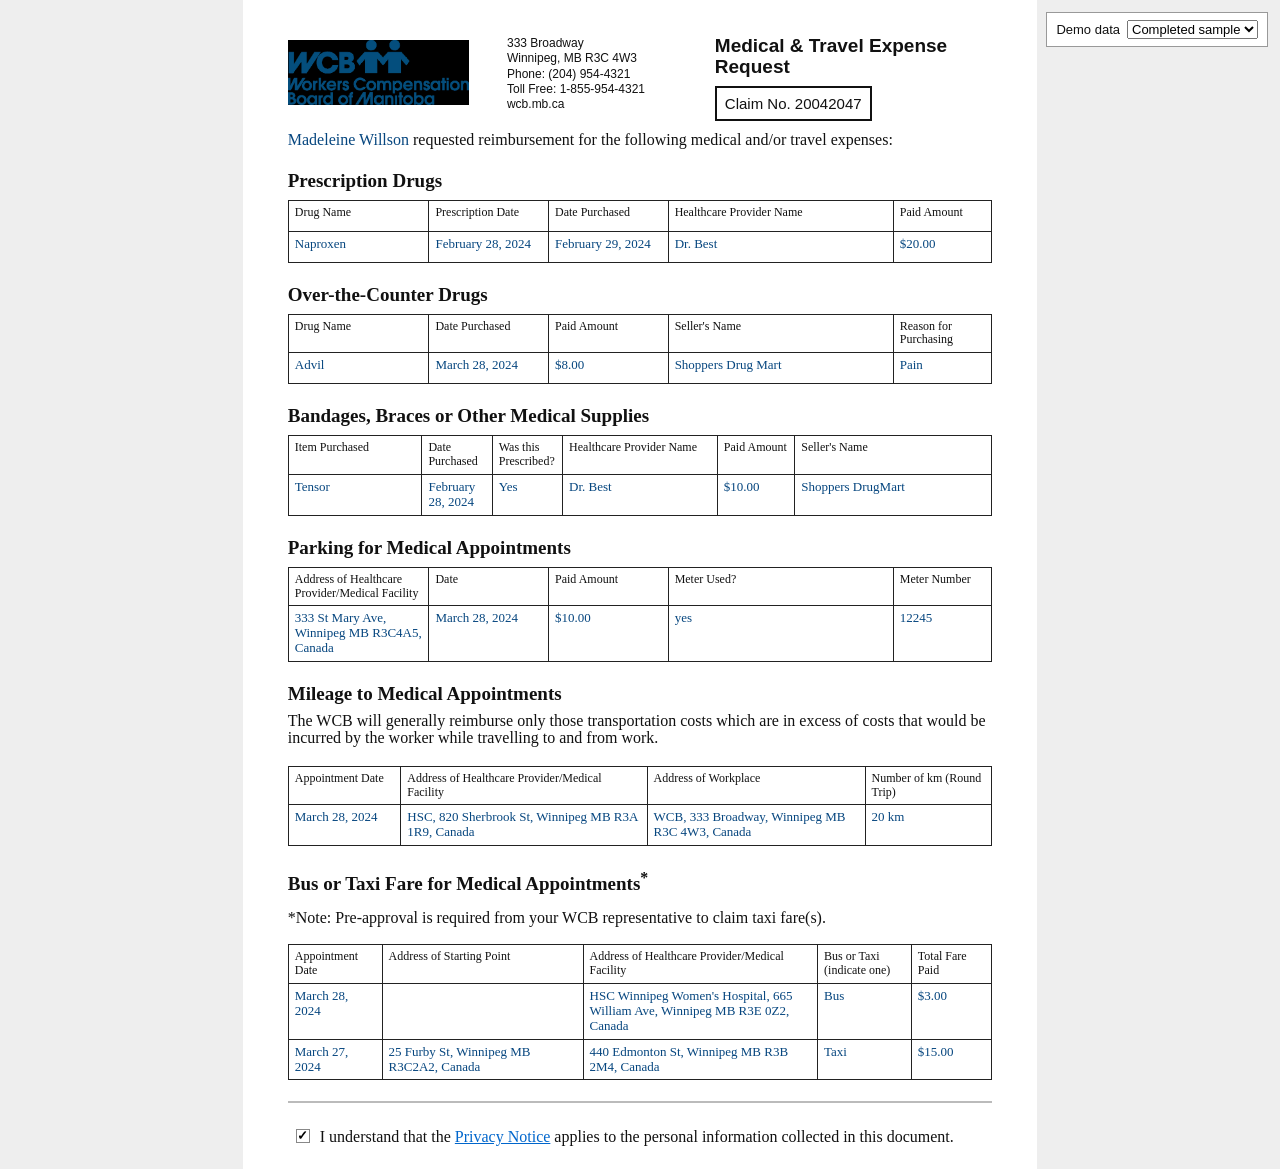
<file: Medical_Travel_Expense_Request/index.html>
<!DOCTYPE html>
<html lang="en">
<head>
  <meta charset="UTF-8">
  <meta name="viewport" content="width=device-width, initial-scale=1.0">
  <title>Medical & Travel Expense Request</title>
  <link rel="stylesheet" href="style.css">
</head>
<body>
<aside class="demo-controls" aria-label="Demo data controls">
  <label for="expense-demo">Demo data</label>
  <select id="expense-demo">
    <option value="sample">Completed sample</option>
    <option value="expanded">Expanded claim</option>
  </select>
</aside>
<main class="document">

  <section class="page">
    <header class="top-header">
      <img src="wcb-logo.png" class="wcb-logo" alt="Workers Compensation Board of Manitoba">
      <div class="office-info">
        <div>333 Broadway</div>
        <div>Winnipeg, MB R3C 4W3</div>
        <div>Phone: (204) 954-4321</div>
        <div>Toll Free: 1-855-954-4321</div>
        <div>wcb.mb.ca</div>
      </div>
      <div class="title-area">
        <h1>Medical &amp; Travel Expense<br>Request</h1>
        <div class="claim-box">Claim No. <span data-expense="claimNumber" contenteditable="true" spellcheck="false">20042047</span></div>
      </div>
    </header>

    <p class="intro"><span class="blue" data-expense="workerName" contenteditable="true" spellcheck="false">Madeleine Willson</span> requested reimbursement for the following medical and/or travel expenses:</p>

    <h2>Prescription Drugs</h2>
    <table>
      <thead><tr><th>Drug Name</th><th>Prescription Date</th><th>Date Purchased</th><th>Healthcare Provider Name</th><th>Paid Amount</th></tr></thead>
      <tbody id="prescription-rows"></tbody>
    </table>

    <h2>Over-the-Counter Drugs</h2>
    <table>
      <thead><tr><th>Drug Name</th><th>Date Purchased</th><th>Paid Amount</th><th>Seller's Name</th><th>Reason for Purchasing</th></tr></thead>
      <tbody id="over-counter-rows"></tbody>
    </table>

    <h2>Bandages, Braces or Other Medical Supplies</h2>
    <table class="supplies">
      <thead><tr><th>Item Purchased</th><th>Date Purchased</th><th>Was this Prescribed?</th><th>Healthcare Provider Name</th><th>Paid Amount</th><th>Seller's Name</th></tr></thead>
      <tbody id="supply-rows"></tbody>
    </table>

    <h2>Parking for Medical Appointments</h2>
    <table>
      <thead><tr><th>Address of Healthcare Provider/Medical Facility</th><th>Date</th><th>Paid Amount</th><th>Meter Used?</th><th>Meter Number</th></tr></thead>
      <tbody id="parking-rows"></tbody>
    </table>

    <h2> Mileage to Medical Appointments</h2>
    <p class="note">The WCB will generally reimburse only those transportation costs which are in excess of costs that would be<br>incurred by the worker while travelling to and from work.</p>
    <table class="mileage">
      <thead><tr><th>Appointment Date</th><th>Address of Healthcare Provider/Medical Facility</th><th>Address of Workplace</th><th>Number of km (Round<br>Trip)</th></tr></thead>
      <tbody id="mileage-rows"></tbody>
    </table>

  </section>

  <section class="page page-two">
    <h2>Bus or Taxi Fare for Medical Appointments<sup>*</sup></h2>
    <p class="asterisk">*Note: Pre-approval is required from your WCB representative to claim taxi fare(s).</p>

    <table class="transport">
      <thead><tr><th>Appointment Date</th><th>Address of Starting Point</th><th>Address of Healthcare Provider/Medical Facility</th><th>Bus or Taxi<br>(indicate one)</th><th>Total Fare<br>Paid</th></tr></thead>
      <tbody id="transport-rows"></tbody>
    </table>

    <hr>

    <label class="privacy-check">
      <input type="checkbox" checked>
      <span>I understand that the <a href="#" onclick="return false;">Privacy Notice</a> applies to the personal information collected in this document.</span>
    </label>

  </section>
</main>
<script src="script.js"></script>
</body>
</html>
</file>
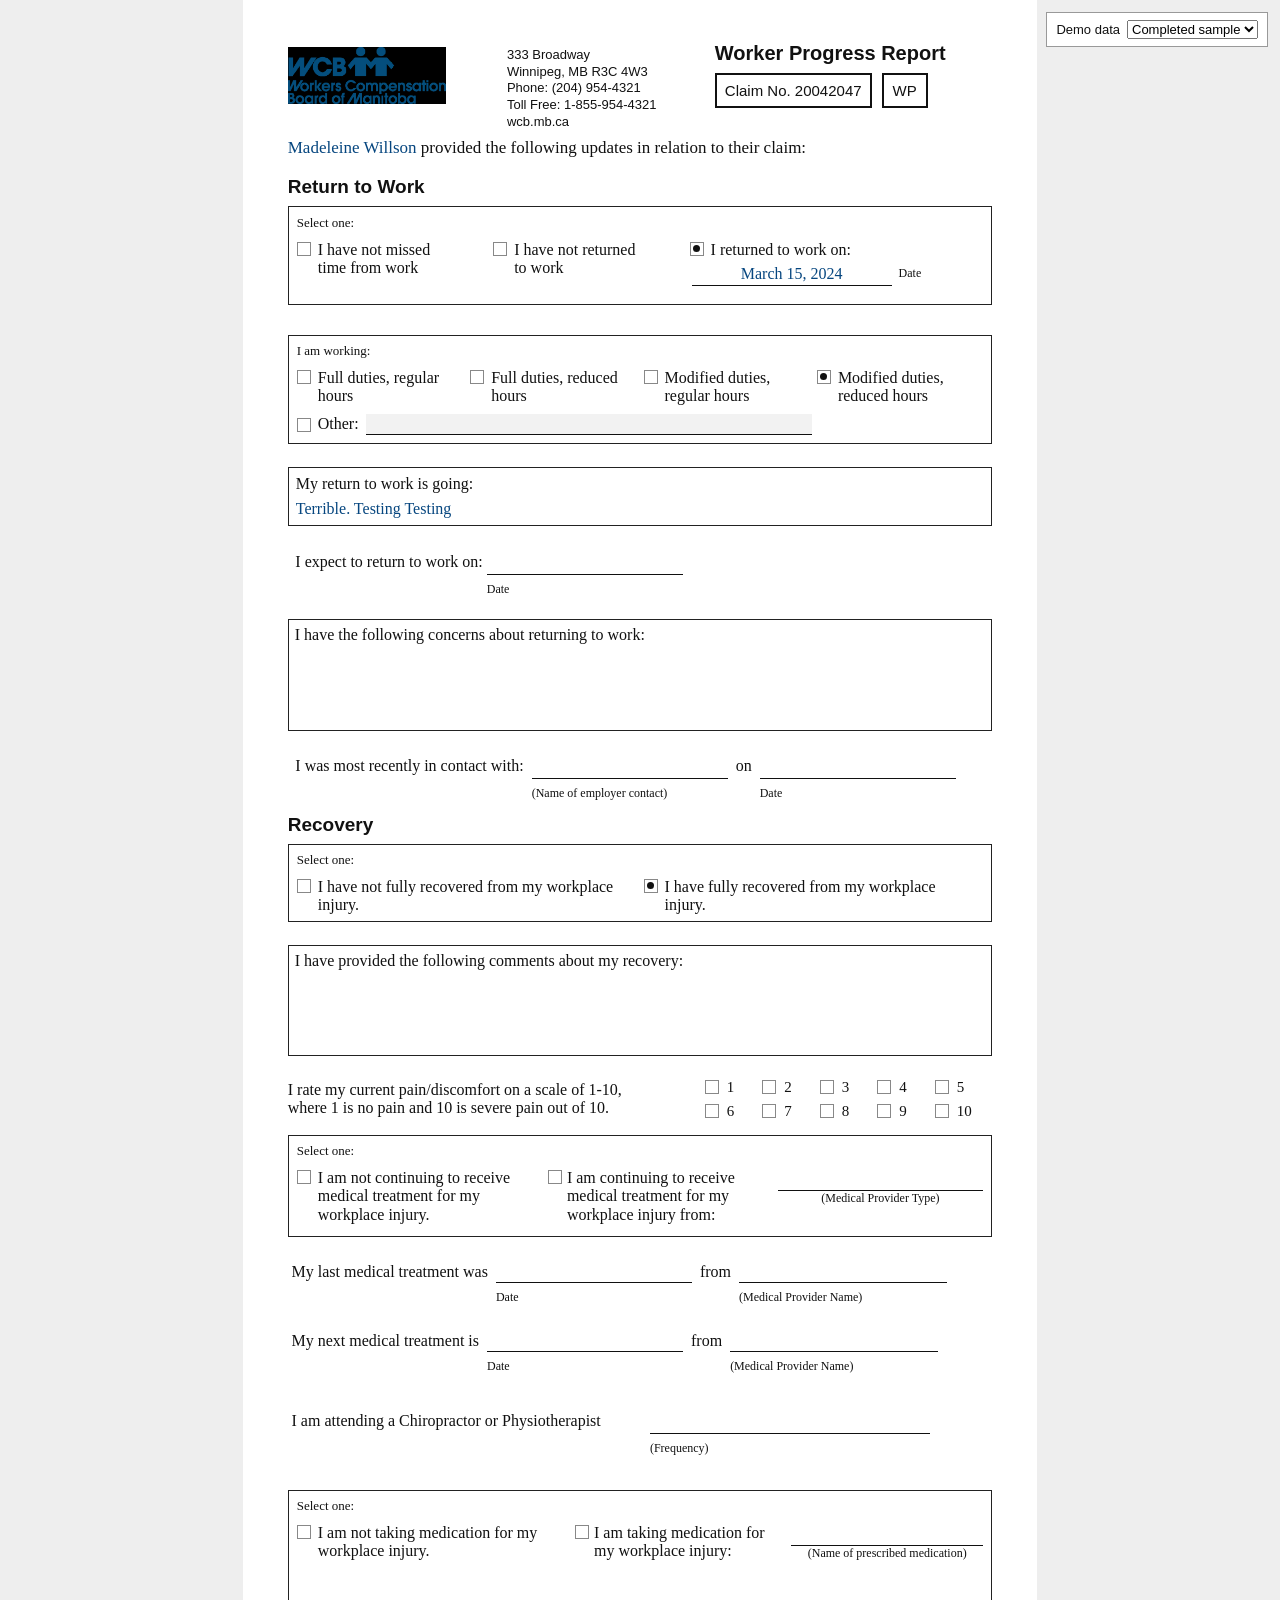
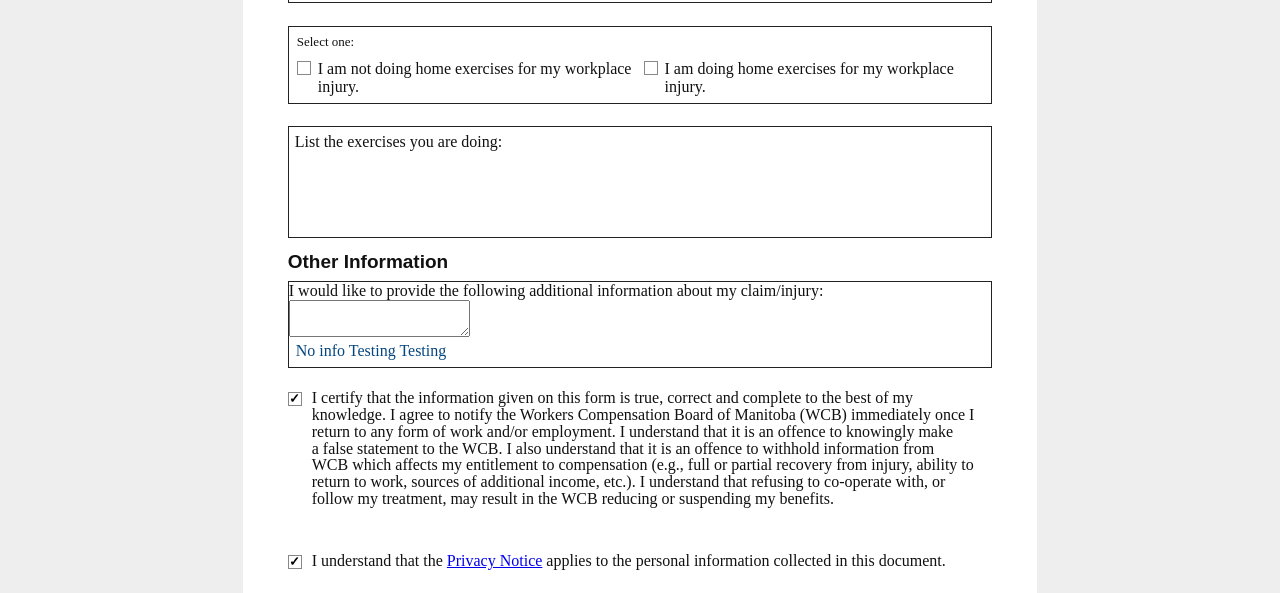
<file: Worker_Progress_Report/index.html>
<!DOCTYPE html>
<html lang="en">
<head>
  <meta charset="UTF-8">
  <meta name="viewport" content="width=device-width, initial-scale=1.0">
  <title>Worker Progress Report</title>
  <link rel="stylesheet" href="style.css">
</head>
<body>
<aside class="demo-controls" aria-label="Demo data controls">
  <label for="worker-demo">Demo data</label>
  <select id="worker-demo">
    <option value="sample">Completed sample</option>
    <option value="minimal">Minimal response</option>
  </select>
</aside>
<main class="document">

  <!-- PAGE 1 -->
  <section class="page">
    <header class="top-header">
      <img src="wcb-logo.png" class="wcb-logo" alt="Workers Compensation Board of Manitoba">
      <div class="office-info">
        <div>333 Broadway</div>
        <div>Winnipeg, MB R3C 4W3</div>
        <div>Phone: (204) 954-4321</div>
        <div>Toll Free: 1-855-954-4321</div>
        <div>wcb.mb.ca</div>
      </div>
      <div class="title-area">
        <h1>Worker Progress Report</h1>
        <div class="claim-row">
          <div class="claim-box">Claim No. <span data-worker="claimNumber" contenteditable="true" spellcheck="false">20042047</span></div>
          <div class="wp-box">WP</div>
        </div>
      </div>
    </header>

    <p class="intro"><span class="blue" data-worker="workerName" contenteditable="true" spellcheck="false">Madeleine Willson</span> provided the following updates in relation to their claim:</p>

    <h2>Return to Work</h2>

    <div class="border-box return-box">
      <div class="small-label">Select one:</div>
      <div class="option-grid three">
        <label><input type="radio" name="missed" value="not-missed"><span>I have not missed<br>time from work</span></label>
        <label><input type="radio" name="missed" value="not-returned"><span>I have not returned<br>to work</span></label>
        <label><input type="radio" name="missed" value="returned" checked><span>I returned to work on:</span>
          <input id="return-date" class="line-value blue" data-worker="returnDate" type="text" value="March 15, 2024" aria-label="Date returned to work"><small>Date</small>
        </label>
      </div>
    </div>

    <div class="border-box work-box">
      <div class="small-label">I am working:</div>
      <div class="option-grid four">
        <label><input type="radio" name="work-status"><span>Full duties, regular<br>hours</span></label>
        <label><input type="radio" name="work-status"><span>Full duties, reduced<br>hours</span></label>
        <label><input type="radio" name="work-status"><span>Modified duties,<br>regular hours</span></label>
        <label><input type="radio" name="work-status" checked><span>Modified duties,<br>reduced hours</span></label>
      </div>
      <label class="other-option"><input type="radio" name="work-status" value="other"><span>Other:</span><input id="other-work-input" class="inline-line" type="text" aria-label="Other work status" disabled></label>
    </div>

    <div class="border-box going-box">
      <div>My return to work is going:</div>
      <div class="blue answer-text" data-worker="returnProgress" contenteditable="true" spellcheck="false">Terrible. Testing Testing</div>
    </div>

    <div class="date-row">
      <span>I expect to return to work on:</span>
      <label class="under-field"><input type="text" value=""><small>Date</small></label>
    </div>

    <div class="border-box textarea-box concerns">
      <div>I have the following concerns about returning to work:</div>
      <textarea></textarea>
    </div>

    <div class="contact-row">
      <span>I was most recently in contact with:</span>
      <label class="under-field"><input type="text"><small>(Name of employer contact)</small></label>
      <span>on</span>
      <label class="under-field"><input type="text"><small>Date</small></label>
    </div>

    <h2>Recovery</h2>
    <div class="border-box recovery-box">
      <div class="small-label">Select one:</div>
      <div class="option-grid two">
        <label><input type="radio" name="recovery"><span>I have not fully recovered from my workplace<br>injury.</span></label>
        <label><input type="radio" name="recovery" checked><span>I have fully recovered from my workplace<br>injury.</span></label>
      </div>
    </div>

    <div class="border-box textarea-box recovery-comments">
      <div>I have provided the following comments about my recovery:</div>
      <textarea></textarea>
    </div>
  </section>

  <section class="page">
    <div class="pain-row">
      <div>I rate my current pain/discomfort on a scale of 1-10,<br>where 1 is no pain and 10 is severe pain out of 10.</div>
      <div class="pain-options">
        <label><input type="radio" name="pain">1</label>
        <label><input type="radio" name="pain">2</label>
        <label><input type="radio" name="pain">3</label>
        <label><input type="radio" name="pain">4</label>
        <label><input type="radio" name="pain">5</label>
        <label><input type="radio" name="pain">6</label>
        <label><input type="radio" name="pain">7</label>
        <label><input type="radio" name="pain">8</label>
        <label><input type="radio" name="pain">9</label>
        <label><input type="radio" name="pain">10</label>
      </div>
    </div>

    <div class="border-box treatment-box">
      <div class="small-label">Select one:</div>
      <div class="option-grid treatment-options">
        <div class="option-item treatment-first"><div class="option-radio"><input type="radio" name="treatment" aria-label="Not continuing medical treatment"></div><div class="option-copy">I am not continuing to receive <br>medical treatment for my <br>workplace injury.</div></div>
        <div class="option-item treatment-second"><div class="option-radio"><input type="radio" name="treatment" aria-label="Continuing medical treatment"></div><div class="option-copy">I am continuing to receive<br>medical treatment for my workplace injury from:</div><div class="option-entry"><input class="line-value" type="text" aria-label="Medical Provider Type"><small>(Medical Provider Type)</small></div></div>
      </div>
    </div>

    <div class="medical-line">
      <span>My last medical treatment was</span>
      <label class="under-field"><input type="text"><small>Date</small></label>
      <span>from</span>
      <label class="under-field wide"><input type="text"><small>(Medical Provider Name)</small></label>
    </div>

    <div class="medical-line">
      <span>My next medical treatment is</span>
      <label class="under-field"><input type="text"><small>Date</small></label>
      <span>from</span>
      <label class="under-field wide"><input type="text"><small>(Medical Provider Name)</small></label>
    </div>

    <div class="physio-line">
      <span>I am attending a Chiropractor or Physiotherapist</span>
      <label class="under-field frequency"><input type="text"><small>(Frequency)</small></label>
    </div>

    <div class="border-box medication-box">
      <div class="small-label">Select one:</div>
      <div class="option-grid medication-options">
        <div class="option-item medication-first"><div class="option-radio"><input type="radio" name="medication" aria-label="Not taking medication"></div><div class="option-copy">I am not taking medication for my <br>workplace injury.</div></div>
        <div class="option-item medication-second"><div class="option-radio"><input type="radio" name="medication" aria-label="Taking medication"></div><div class="option-copy">I am taking medication for my workplace injury:</div><div class="option-entry"><input class="line-value" type="text" aria-label="Name of prescribed medication"><small>(Name of prescribed medication)</small></div></div>
      </div>
    </div>

    <div class="border-box exercises-choice">
      <div class="small-label">Select one:</div>
      <div class="option-grid two">
        <label><input type="radio" name="exercises"><span>I am not doing home exercises for my workplace<br>injury.</span></label>
        <label><input type="radio" name="exercises"><span>I am doing home exercises for my workplace<br>injury.</span></label>
      </div>
    </div>

    <div class="border-box textarea-box exercises-list">
      <div>List the exercises you are doing:</div>
      <textarea></textarea>
    </div>

    <h2>Other Information</h2>
    <div class="border-box other-info">
      <div>I would like to provide the following additional information about my claim/injury:</div>
      <textarea> </textarea>
      <div class="blue answer-text" data-worker="otherInfo" contenteditable="true" spellcheck="false">No info Testing Testing</div>
    </div>

  </section>

  <section class="page page-three">
    <div class="certification">
      <label class="checkline">
        <input type="checkbox" checked>
        <span>I certify that the information given on this form is true, correct and complete to the best of my<br>
        knowledge. I agree to notify the Workers Compensation Board of Manitoba (WCB) immediately once I<br>
        return to any form of work and/or employment. I understand that it is an offence to knowingly make<br>
        a false statement to the WCB. I also understand that it is an offence to withhold information from<br>
        WCB which affects my entitlement to compensation (e.g., full or partial recovery from injury, ability to<br>
        return to work, sources of additional income, etc.). I understand that refusing to co-operate with, or<br>
        follow my treatment, may result in the WCB reducing or suspending my benefits.</span>
      </label>
      <label class="checkline privacy">
        <input type="checkbox" checked>
        <span>I understand that the <a href="#" onclick="return false;">Privacy Notice</a> applies to the personal information collected in this document.</span>
      </label>
    </div>
  </section>
</main>
<script src="script.js"></script>
</body>
</html>
</file>
<file: Medical_Travel_Expense_Request/style.css>
@page { size: A4; margin: 0; }
* { box-sizing:border-box; }
html, body { margin:0; padding:0; background:#eee; }
body { font-family:"Times New Roman", Times, serif; color:#111; font-size:14px; }
.demo-controls { position:fixed; z-index:2; top:12px; right:12px; display:flex; gap:7px; align-items:center; padding:7px 9px; background:#fff; border:1px solid #999; font:13px Arial, sans-serif; }
.demo-controls select { font:inherit; }
.document { width:210mm; margin:0 auto; }
.page {
  width:210mm; min-height:0; background:#fff; position:relative;
  padding:9.5mm 11.8mm 6mm; overflow:visible;
}
.page + .page { padding-top:0; }
.top-header { display:grid; grid-template-columns:58mm 55mm 1fr; align-items:start; }
.wcb-logo { width:48mm; height:auto; margin-top:1mm; }
.office-info { font-family:Arial, Helvetica, sans-serif; font-size:12px; line-height:1.28; margin-top:0; }
.title-area { padding-top:0; }
h1 { font-family:Arial, Helvetica, sans-serif; font-size:19px; line-height:1.1; margin:0 0 8px; }
h2 { font-size:19px; margin:13px 0 8px; }
.intro { font-size:16px; margin:10px 0 21px; }
.blue { color:#06467f; }
[contenteditable="true"] { cursor:text; }
.claim-box { border:2px solid #111; display:inline-block; padding:7px 8px; font-family:Arial, Helvetica, sans-serif; font-size:15px; }
table { width:100%; border-collapse:collapse; table-layout:fixed; margin-bottom:21px; }
th, td { border:1px solid #222; padding:5px 6px; text-align:left; vertical-align:top; line-height:1.15; height:31px; }
th { font-weight:normal; font-size:12px; }
td { font-size:13px; }
table th:nth-child(1), table td:nth-child(1) { width:20%; }
table th:nth-child(2), table td:nth-child(2) { width:17%; }
table th:nth-child(3), table td:nth-child(3) { width:17%; }
table th:nth-child(4), table td:nth-child(4) { width:32%; }
table th:nth-child(5), table td:nth-child(5) { width:14%; }
.supplies th:nth-child(1), .supplies td:nth-child(1) { width:19%; }
.supplies th:nth-child(2), .supplies td:nth-child(2) { width:10%; }
.supplies th:nth-child(3), .supplies td:nth-child(3) { width:10%; }
.supplies th:nth-child(4), .supplies td:nth-child(4) { width:22%; }
.supplies th:nth-child(5), .supplies td:nth-child(5) { width:11%; }
.supplies th:nth-child(6), .supplies td:nth-child(6) { width:28%; }
.mileage { margin-bottom:0; }
.mileage th:nth-child(1), .mileage td:nth-child(1) { width:16%; }
.mileage th:nth-child(2), .mileage td:nth-child(2) { width:35%; }
.mileage th:nth-child(3), .mileage td:nth-child(3) { width:31%; }
.mileage th:nth-child(4), .mileage td:nth-child(4) { width:18%; }
.note { font-size:16px; line-height:1.05; margin: 0 0 19px; }
footer { position:absolute; bottom:8mm; left:16.5mm; right:11.5mm; display:grid; grid-template-columns:1fr 1fr auto; align-items:end; font-size:13px; font-family:Arial, Helvetica, sans-serif; }
footer span:only-child { text-align:right; }
footer span:nth-child(2) { text-align:center; }
footer span:nth-child(3) { text-align:right; }

.page-two { padding-top:0; }
.page-two h2 { margin-top:0; margin-bottom:14px; }
.asterisk { font-size:16px; margin:0 0 17px; }
.transport { margin-bottom:21px; }
.transport th:nth-child(1), .transport td:nth-child(1) { width:14%; }
.transport th:nth-child(2), .transport td:nth-child(2) { width:30%; }
.transport th:nth-child(3), .transport td:nth-child(3) { width:35%; }
.transport th:nth-child(4), .transport td:nth-child(4) { width:14%; }
.transport th:nth-child(5), .transport td:nth-child(5) { width:12%; }
hr { border:0; border-top:2px solid #bbb; margin:0 0 25px; }
.privacy-check { display:flex; align-items:flex-start; gap:10px; font-size:16px; margin-left:8px; }
input[type="checkbox"] { appearance:none; -webkit-appearance:none; width:14px; height:14px; border:1px solid #888; margin:1px 0 0; flex:0 0 14px; background:#fff; position:relative; }
input[type="checkbox"]:checked::after { content:"✓"; position:absolute; font:bold 13px Arial; left:0; top:-2px; }
a { color:#06c; text-decoration:underline; }

@media print {
  html, body { background:#fff; }
  .demo-controls { display:none; }
  .document { margin:0; }
}
</file>
<file: Worker_Progress_Report/style.css>
@page { size: A4; margin: 0; }
* { box-sizing: border-box; }
html, body { margin: 0; padding: 0; background: #eee; }
body { font-family: "Times New Roman", Times, serif; color: #111; font-size: 16px; }
.demo-controls { position: fixed; z-index: 2; top: 12px; right: 12px; display: flex; gap: 7px; align-items: center; padding: 7px 9px; background: #fff; border: 1px solid #999; font: 13px Arial, sans-serif; }
.demo-controls select { font: inherit; }
.document { width: 210mm; margin: 0 auto; }
.page {
  width: 210mm; min-height: 0; background: #fff; position: relative;
  padding: 11.5mm 11.8mm 6mm; overflow: visible;
}
.page + .page { padding-top: 0; }
.top-header { display: grid; grid-template-columns: 58mm 55mm 1fr; align-items: start; }
.wcb-logo { width: 42mm; height: auto; margin-top: 1mm; }
.office-info { font-family: Arial, Helvetica, sans-serif; font-size: 13px; line-height: 1.28; margin-top: 1mm; }
.title-area { padding-top: 0; }
h1 { font-family: Arial, Helvetica, sans-serif; font-size: 20px; line-height: 1.05; margin: 0 0 9px; }
h2 { font-family: Arial, Helvetica, sans-serif; font-size: 19px; margin: 13px 0 8px; }
.claim-row { display: flex; gap: 10px; }
.claim-box, .wp-box { border: 2px solid #111; padding: 7px 8px; font-family: Arial, Helvetica, sans-serif; font-size: 15px; white-space: nowrap; }
.wp-box { padding: 7px 9px; }
.intro { margin: 8px 0 18px; font-size: 17px; }
.blue { color: #06467f; }
[contenteditable="true"] { cursor: text; }
.border-box { border: 1px solid #222; }
.small-label { font-size: 13px; margin-bottom: 10px; }
.return-box { min-height: 26mm; padding: 8px; }
.option-grid { display: grid; gap: 7px; align-items: start; }
.option-grid.three { grid-template-columns: 1fr 1fr 1.55fr; }
.option-grid.four { grid-template-columns: repeat(4, 1fr); }
.option-grid.two { grid-template-columns: 1fr 1fr; }
label { display: flex; align-items: flex-start; gap: 7px; }
input[type="radio"], input[type="checkbox"] { appearance: none; -webkit-appearance: none; width: 14px; height: 14px; border: 1px solid #888; margin: 1px 0 0; flex: 0 0 14px; position: relative; background: #fff; }
input[type="radio"]:checked::after { content: ""; position: absolute; width: 7px; height: 7px; background: #111; border-radius: 50%; left: 2px; top: 2px; }
input[type="checkbox"]:checked::after { content: "✓"; position: absolute; font: bold 13px Arial; left: 0px; top: -2px; }
.line-value { display: block; border-bottom: 1px solid #111; min-width: 38mm; padding: 0 4px 2px; text-align: center; margin: -2px 0 0 0; }
.line-value[type="text"] { height: 22px; border: 0; border-bottom: 1px solid #111; outline: 0; background: transparent; font: inherit; color: #06467f; }
.line-value[type="text"]:disabled { color: #777; background: #f2f2f2; cursor: not-allowed; }
.return-box label:last-child { flex-wrap: wrap; }
.return-box label:last-child .line-value { margin-left: 2px; }
.return-box small, .under-field small, .treatment-options small, .medication-options small, .frequency small { display:block; text-align:center; font-size: 12px; color:#111; }
.work-box { margin-top: 8mm; min-height: 29mm; padding: 7px 8px; }
.other-option { margin-top: 9px; align-items: center; }
.inline-line { border: 0; border-bottom: 1px solid #111; outline: none; width: 118mm; font: inherit; }
.inline-line:disabled { background: #f2f2f2; cursor: not-allowed; }
.going-box { margin-top: 6mm; min-height: 15mm; padding: 7px; }
.answer-text { margin-top: 7px; }
.date-row { display:flex; align-items:flex-start; gap: 4px; margin: 7mm 2mm 6mm; }
.under-field { display:inline-flex; flex-direction:column; min-width: 47mm; }
.under-field.wide { min-width: 55mm; }
.under-field input { width:100%; border:0; border-bottom:1px solid #111; outline:0; font:inherit; background:transparent; text-align:center; height: 22px; }
.textarea-box { padding: 6px; }
.textarea-box textarea { display:block; width:100%; border:0; outline:0; resize:none; background:transparent; font:inherit; }
.concerns { min-height: 29mm; }
.concerns textarea { height: 21mm; }
.contact-row { display:flex; align-items:flex-start; gap: 8px; margin: 7mm 2mm 3mm; }
.contact-row .under-field.wide { min-width: 72mm; }
.contact-row .under-field { min-width: 45mm; }
.recovery-box { min-height: 20mm; padding: 7px 8px; }
.recovery-comments { min-height: 29mm; margin-top: 6mm; }
.recovery-comments textarea { height: 21mm; }
footer { position:absolute; bottom: 8mm; left: 16.5mm; right: 11.5mm; display:grid; grid-template-columns: 1fr 1fr auto; align-items:end; font-size: 13px; font-family: Arial, Helvetica, sans-serif; }
footer span:only-child { text-align:right; }
footer span:nth-child(2) { text-align:center; }
footer span:nth-child(3) { text-align:right; }

.pain-row { display:grid; grid-template-columns: 1.45fr 1fr; margin: 0 0 4mm; align-items:center; }
.pain-options { display:grid; grid-template-columns: repeat(5, 1fr); row-gap: 7px; font-size: 15px; }
.pain-options label { gap: 8px; }
.treatment-box { min-height: 27mm; padding: 7px 8px; }
.treatment-options { grid-template-columns: max-content minmax(0, 1fr); column-gap: 1cm; row-gap: 0; }
.option-item { display:grid; grid-template-columns:14px minmax(0, 1fr); column-gap:7px; align-items:start; }
.treatment-second { grid-template-columns:14px minmax(0, 1fr) minmax(42mm, 1fr); column-gap:5px; }
.option-radio input { margin-top:1px; }
.option-copy { line-height:1.15; }
.option-entry { min-width:0; }
.option-entry .line-value { width:100%; min-width:0; margin:0; }
.option-entry small { display:block; text-align:center; font-size:12px; color:#111; }
.medical-line { display:flex; align-items:flex-start; gap:8px; margin: 7mm 1mm; }
.medical-line .under-field { margin-top:-2px; }
.physio-line { display:flex; align-items:flex-start; gap: 13mm; margin: 10mm 1mm 9mm; }
.frequency { min-width: 74mm; }
.medication-box { min-height: 30mm; padding:7px 8px; }
.medication-options { grid-template-columns: max-content minmax(0, 1fr); column-gap: 1cm; row-gap: 0; }
.medication-second { grid-template-columns:14px minmax(0, 1fr) minmax(38mm, 1fr); column-gap:5px; }
.exercises-choice { min-height: 20mm; padding:7px 8px; margin-top: 6mm; }
.exercises-list { min-height: 29mm; margin-top: 6mm; }
.exercises-list textarea { height: 21mm; }
.other-info { min-height: 23mm; position:relative; }
.other-info textarea { height: 10mm; }
.other-info .answer-text { position:absolute; left:7px; bottom:7px; }
.page-three { padding-top: 0; }
.certification { font-size: 16px; line-height: 1.05; }
.checkline { gap: 10px; }
.checkline input { margin-top: 2px; }
.privacy { margin-top: 12mm; }

@media screen and (max-width: 900px) {
  .document { transform-origin: top left; }
}
@media print {
  html, body { background:#fff; }
  .demo-controls { display:none; }
  .document { margin:0; }
  .page { box-shadow:none; page-break-before:auto; }
}
</file>
